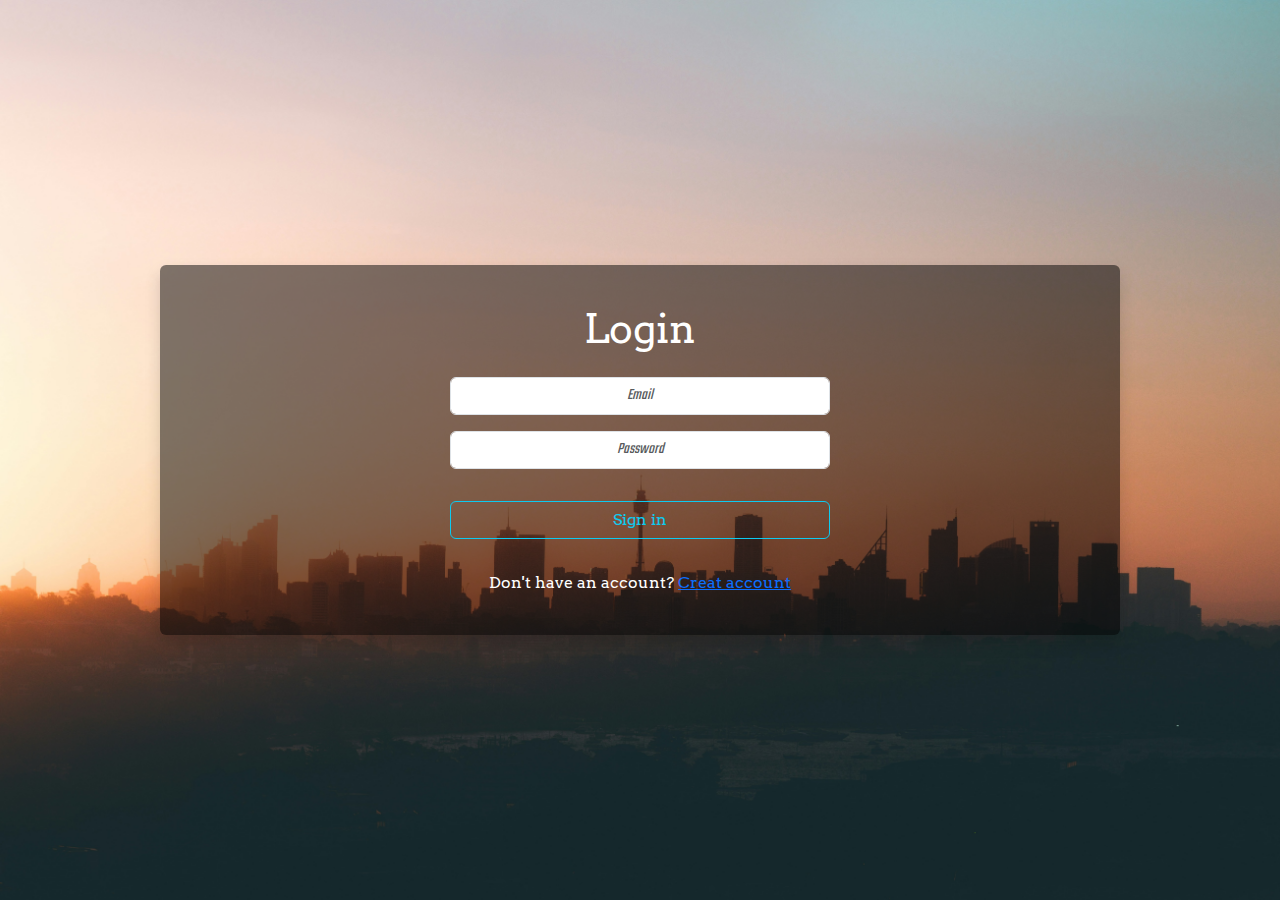
<file: index.html>
<!DOCTYPE html>
<html lang="en">
  <head>
    <meta charset="UTF-8" />
    <meta name="viewport" content="width=device-width, initial-scale=1.0" />
    <!-- title -->
    <title>Login System</title>
    <!-- Icon -->
    <link rel="icon" href="images/icon.png" />
    <!-- CSS Files -->

    <link rel="stylesheet" href="css/bootstrap.min.css" />
    <link rel="stylesheet" href="css/main.css" />
  </head>
  <body class="bg-danger">
    <section
      class="justify-content-center text-center align-items-center d-flex"
    >
      <div
        class="container bg-black p-4 text-white bg-opacity-50 col-lg-5 col-md-8 w-75 shadow rounded"
      >
        <h1 class="py-3">Login</h1>
        <div class="mb-3">
          <div class="col-sm-12 col-md-12 col-lg-5 mx-auto">
            <input
              type="email"
              placeholder="Email"
              class="form-control"
              id="emailLogin"
            />
          </div>
        </div>
        <div class="mb-3">
          <div class="col-sm-12 col-md-12 col-lg-5 mx-auto">
            <input
              type="password"
              placeholder="Password"
              class="form-control"
              id="passwordLogin"
            />
          </div>
          <div
            class="alert fw-bold alert-danger col-sm-12 col-md-12 col-lg-5 mx-auto d-none mx-auto mt-2 py-2"
            id="loginErrorEmpty"
          >
            All inputs are required
          </div>
          <div
            class="alert fw-bold alert-danger col-sm-12 col-md-12 col-lg-5 mx-auto d-none mx-auto mt-2 py-2"
            id="loginErrorInvalid"
          >
            Incorrect email or password
          </div>
        </div>
        <div class="mb-3">
          <div class="col-sm-12 col-md-12 col-lg-5 mx-auto offset-sm-2">
            <button
              type="submit"
              onclick="signInValues()"
              class="btn w-100 my-3 btn-outline-info"
            >
              Sign in
            </button>
          </div>
        </div>
        <div>
          <p>
            Don't have an account?
            <a target="_blank" href="signup.html">Creat account</a>
          </p>
        </div>
      </div>
    </section>
    <script src="js/index.js"></script>
  </body>
</html>
</file>
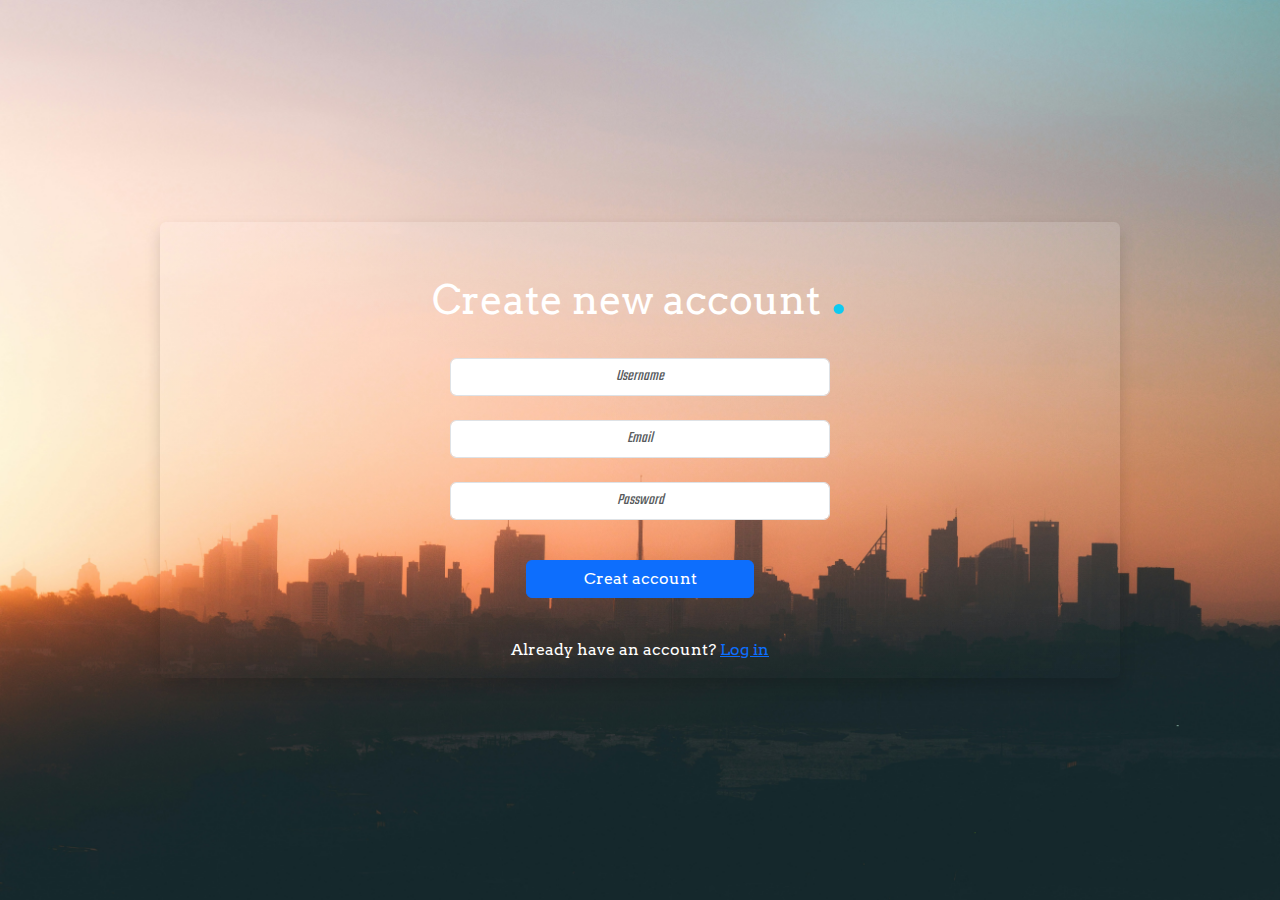
<file: signup.html>
<!DOCTYPE html>
<html lang="en">
  <head>
    <meta charset="UTF-8" />
    <meta name="viewport" content="width=device-width, initial-scale=1.0" />
    <!-- title -->
    <title>Signup System</title>
    <!-- Icon -->
    <link rel="icon" href="images/icon2.png" />
    <!-- CSS Files -->
    <link rel="stylesheet" href="css/bootstrap.min.css" />
    <link rel="stylesheet" href="css/main.css" />
  </head>
  <body class="bg-danger">
    <section
      class="justify-content-center sign-up-image text-center align-items-center d-flex"
    >
      <div
        class="bg-gradient px-4 text-white w-75 container col-md-6 col-lg-6 shadow rounded"
      >
        <h1 class="py-3">
          Create new account <span class="text-info display-1">.</span>
        </h1>
        <div class="mb-4">
          <div class="mb-4">
            <div class="col-md-5 col-lg-5 mx-auto">
              <input
                type="text"
                class="form-control"
                oninput="validateInputs(this)"
                id="userName"
                aria-describedby="userName userName "
                placeholder="Username"
              />
            </div>
            <div
              class="alert d-none fw-bold alert-danger col-md-5 col-lg-5 mx-auto mt-1 py-1"
              id="userNameAlert"
            >
              <small
                >Must be 8-20 characters long and first character capital No [
                Digits , Spaces ]!.
              </small>
            </div>
          </div>
        </div>

        <div class="mb-4">
          <div class="col-md-5 col-lg-5 mx-auto">
            <input
              oninput="validateInputs(this)"
              type="email"
              class="form-control"
              id="Email"
              placeholder="Email"
            />
            <div
              class="alert d-none fw-bold alert-danger mt-1 py-1"
              id="emailAlert"
            >
              <small>Email must be verified , and no digits!</small>
            </div>
            <div
              id="emailAlertRegistered"
              class="alert alert-danger fw-bold mt-1 d-none"
            >
              Email is already registered!
            </div>
          </div>
        </div>
        <div class="mb-4">
          <div class="col-md-5 col-lg-5 mx-auto">
            <input
              oninput="validateInputs(this)"
              type="password"
              class="form-control"
              id="Password"
              placeholder="Password"
            />
            <div
              class="alert d-none fw-bold alert-danger mt-1 py-1"
              id="passwordAlert"
            >
              <small>Must be 8-20 characters and digits.. ex : test1234</small>
            </div>
            <div
              id="signUpSuccessMessage"
              class="d-none mt-3 p-2 bg-info"
            ></div>
          </div>
        </div>
        <div class="mb-4">
          <div class="mx-auto col-sm-6 col-md-6 col-lg-6 offset-sm-2">
            <button
              type="submit"
              onclick="signUpValues()"
              id="signUpBtn"
              class="btn col-md-6 col-lg-6 mx-auto my-3 btn-primary"
            >
              Creat account
            </button>
          </div>
        </div>
        <div>
          <p>
            Already have an account?
            <a target="_blank" href="index.html">Log in</a>
          </p>
        </div>
      </div>
    </section>
    <script src="js/index.js"></script>
  </body>
</html>
</file>
<file: css/main.css>
@import url('https://fonts.googleapis.com/css2?family=Teko:wght@300..700&display=swap');
@import url('https://fonts.googleapis.com/css2?family=Arvo:ital,wght@0,400;0,700;1,400;1,700&family=Teko:wght@300..700&display=swap');

body {
  font-family: "Arvo", serif;
  font-weight: 500;
  font-style: normal;

}
section {
background-image: url(../images/bg2.jpg);
background-size: cover;
background-repeat: no-repeat;
background-position: center;
  min-height: 100vh;
}
input{
  font-family: "Teko", sans-serif;
  font-weight: 900;
  font-style: italic;
  text-align: center;
}

.sign-up-image{
  background-image: url(../images/bg2.jpg);
  background-size: cover;
  background-repeat: no-repeat;
  background-position: center;
  
}

#Home{
  background-image: url(../images/bghome.jpg);
  background-size: cover;
  background-repeat: no-repeat;
  background-position: center;
}
</file>
